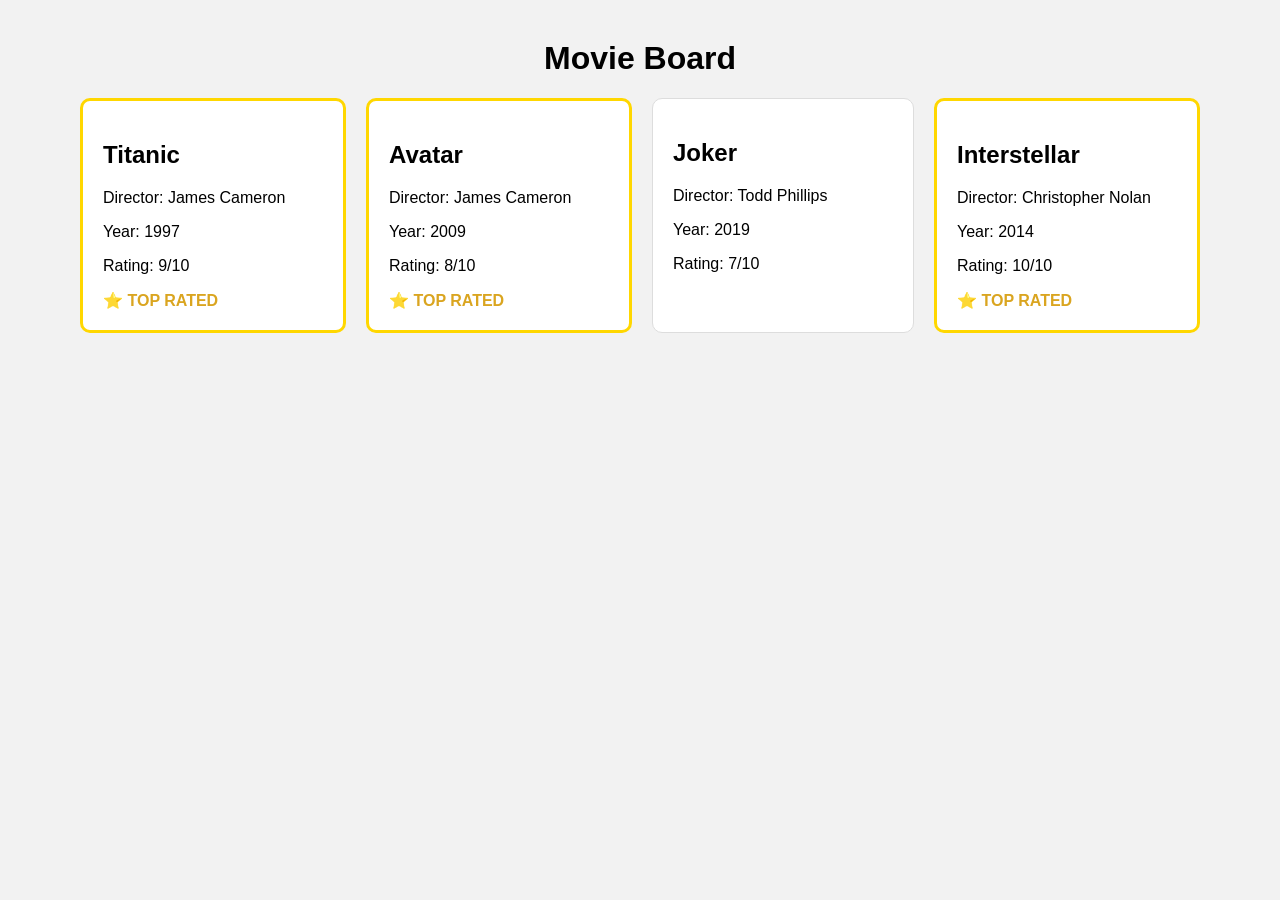
<file: movie/index.html>
<!DOCTYPE html>
<html lang="en">
<head>
    <meta charset="UTF-8">
    <meta name="viewport" content="width=device-width, initial-scale=1.0">
    <title>Movie Board</title>
    <link rel="stylesheet" href="./css/styles.css">
    <script type="module" src="./script/main.js"></script>
</head>
<body>

    <main class="container">
        <h1>Movie Board</h1>
        <section id="movie-list"></section>
    </main>

</body>
</html>
</file>
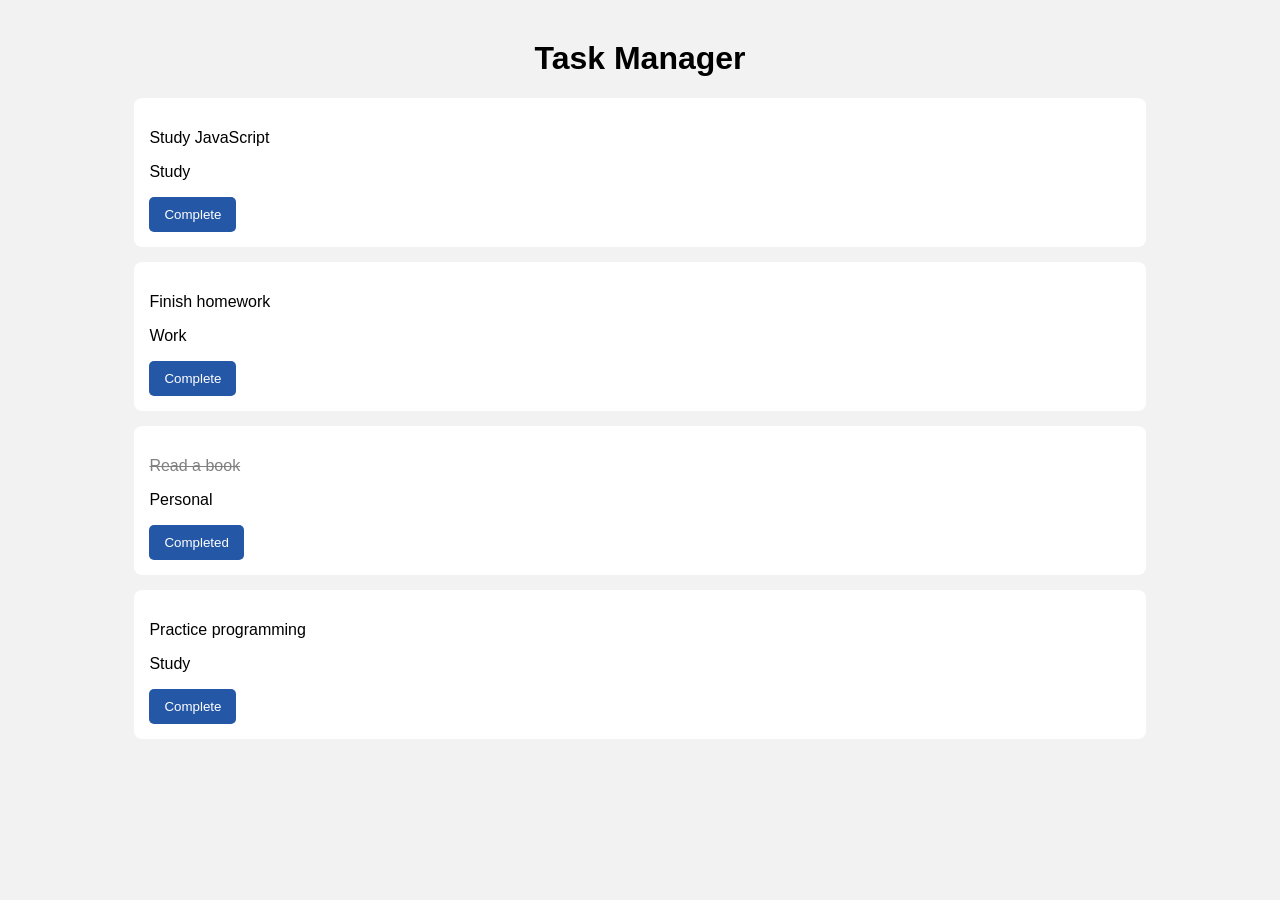
<file: task/index.html>
<!DOCTYPE html>
<html lang="en">
<head>
    <meta charset="UTF-8">
    <meta name="viewport" content="width=device-width, initial-scale=1.0">
    <title>Task Manager</title>
    <link rel="stylesheet" href="./css/styles.css">
    <script type="module" src="./script/main.js"></script>
</head>
<body>

    <main class="container">

        <h1>Task Manager</h1>

        <section id="task-list"></section>

    </main>

</body>
</html>
</file>
<file: movie/css/styles.css>
body {
    font-family: Arial, sans-serif;
    background-color: #f2f2f2;
    margin: 0;
}

.container {
    width: 90%;
    margin: 40px auto;
}

h1 {
    text-align: center;
}

#movie-list {
    display: flex;
    flex-wrap: wrap;
    justify-content: center;
    gap: 20px;
}

.movie-card {
    background-color: white;
    padding: 20px;
    width: 220px;
    border-radius: 10px;
    border: 1px solid #ddd;
}

.top-rated {
    border: 3px solid gold;
}

.movie-card span {
    color: goldenrod;
    font-weight: bold;
}
</file>
<file: task/css/styles.css>
body {
    font-family: Arial, sans-serif;
    background-color: #f2f2f2;
}

.container {
    width: 80%;
    margin: 40px auto;
}

h1 {
    text-align: center;
}

#task-list {
    display: flex;
    flex-direction: column;
    gap: 15px;
}

#task-list div {
    background-color: white;
    padding: 15px;
    border-radius: 8px;
}

.completed {
    text-decoration: line-through;
    color: gray;
}

button {
    background-color: #2457a6;
    color: white;
    border: none;
    padding: 10px 15px;
    cursor: pointer;
    border-radius: 5px;
}
</file>
